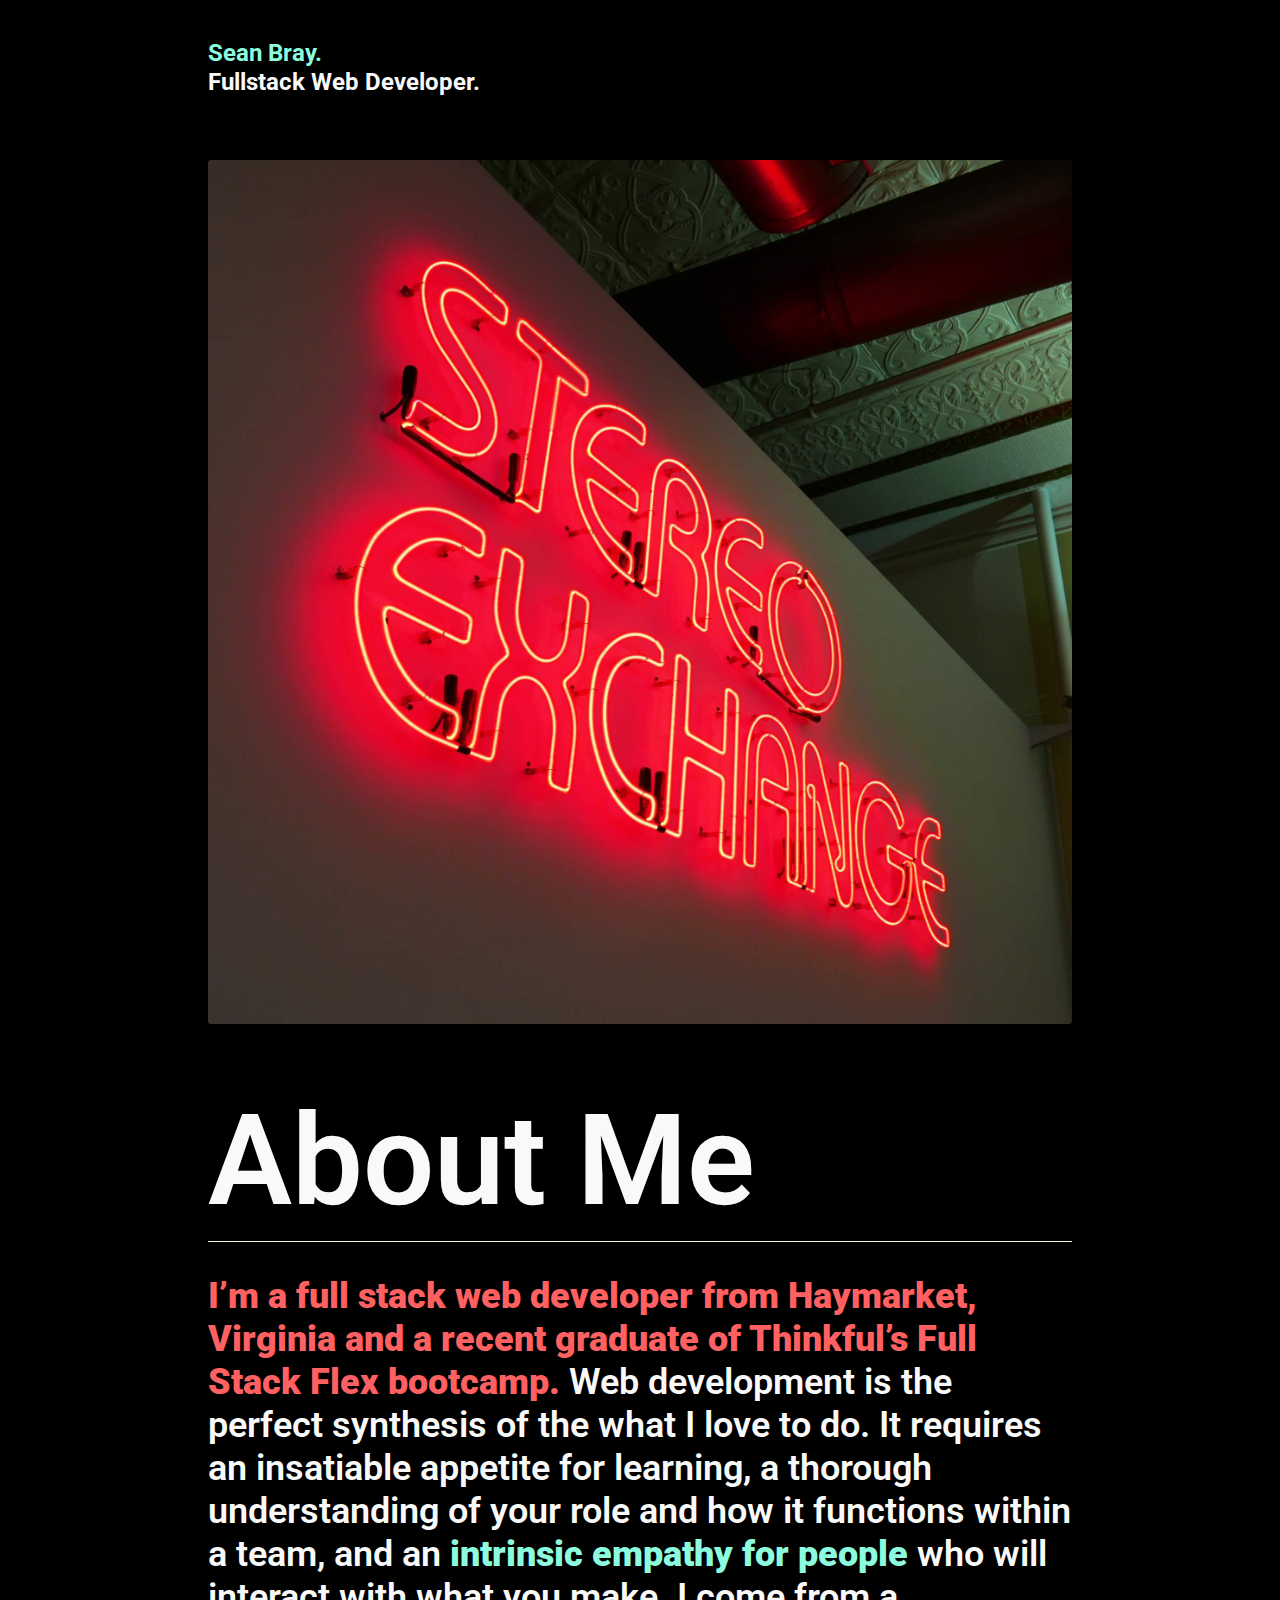
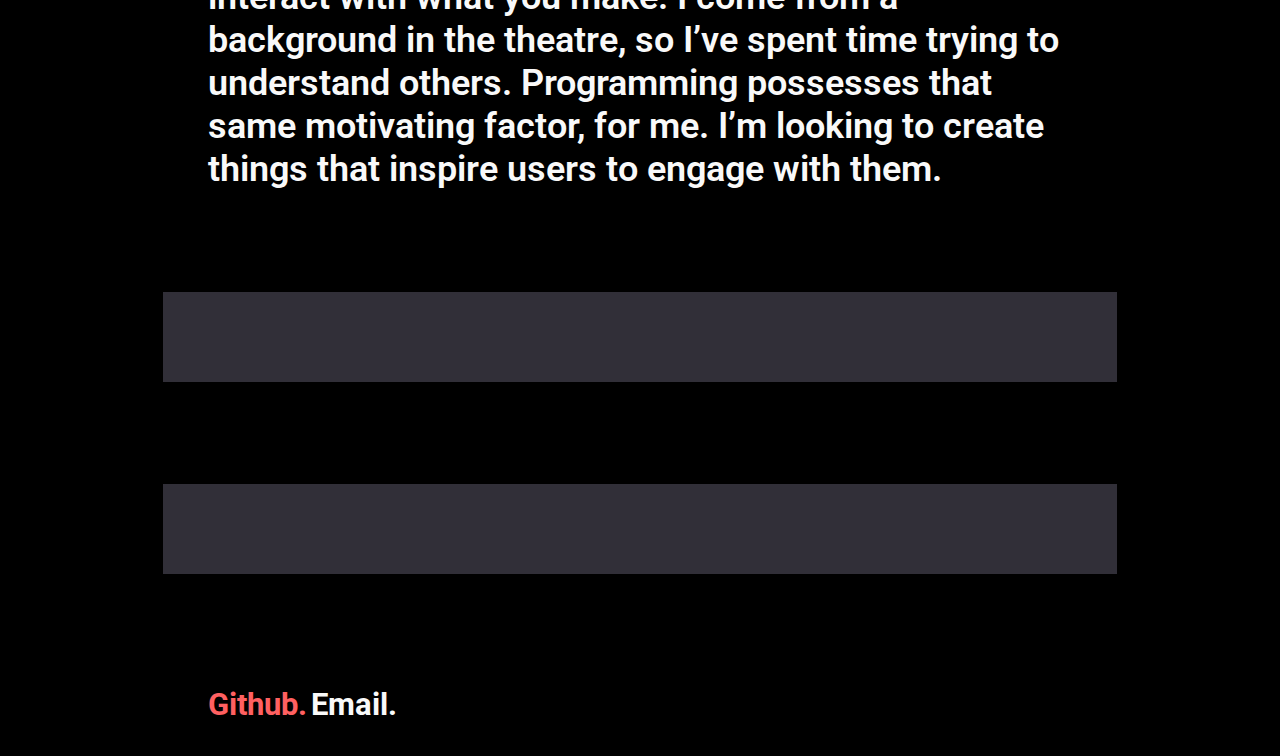
<file: html/about.html>
<!DOCTYPE html>
<html>

  <head>
    <meta charset="utf-8">
    <meta name="viewport" content="width=device-width, initial-scale=1">
    <title>Sean Bray</title>
    <link href="https://fonts.googleapis.com/css?family=Roboto:700" rel="stylesheet">
    <link rel="stylesheet" href="../css/styles.css">
  </head>

  <body>
    <section class="container">
      <a href="../index.html">
        <div class="intro">
          <h1 class="subtitle is-blue">Sean Bray.</h1>
          <h2 class="subtitle">Fullstack Web Developer.</h2>
        </div>
      </a>
    </section>
    <section class="container">
      <div class="image-container">
        <img src="../images/portfolioTwo.jpeg" alt="planning trip" class="responsive-image">
      </div>
    </section>
    <section class="container">
      <div class="title-container">
        <h1 class="title">About Me</h1>
      </div>
      <div class="content-container">
        <p class="content">
          <b class="is-red">I’m a full stack web developer from Haymarket, Virginia and a recent graduate of Thinkful’s Full Stack Flex bootcamp.</b> Web development is the perfect synthesis of the what I love to do. It requires an insatiable appetite
          for learning, a thorough understanding of your role and how it functions within a team, and an <b class="is-blue">intrinsic empathy for people</b> who will interact with what you make. I come from a background in the theatre, so I’ve spent time
          trying to understand others. Programming possesses that same motivating factor, for me. I’m looking to create things that inspire users to engage with them.


        </p>


      </div>
    </section>
    <section class="container">
      <div class="display">
        <!-- <img src="../images/daytripOne.png" alt="DayTripper screenshot" class="image"> -->
      </div>
    </section>
    <section class="container">
      <div class="display">
        <!-- <img src="../images/daytripTwo.png" alt="DayTripper screenshot" class="image"> -->
      </div>
    </section>
    <footer>
      <div class="container">
        <div class="footer-links">
          <a href="https://github.com/brootroot">
            <p class="is-red">Github.</p>
          </a>
          <a href="mailto:seanlbray@gmail.com">
            <p>Email.</p>
          </a>
        </div>
      </div>
    </footer>
  </body>

</html>
</file>
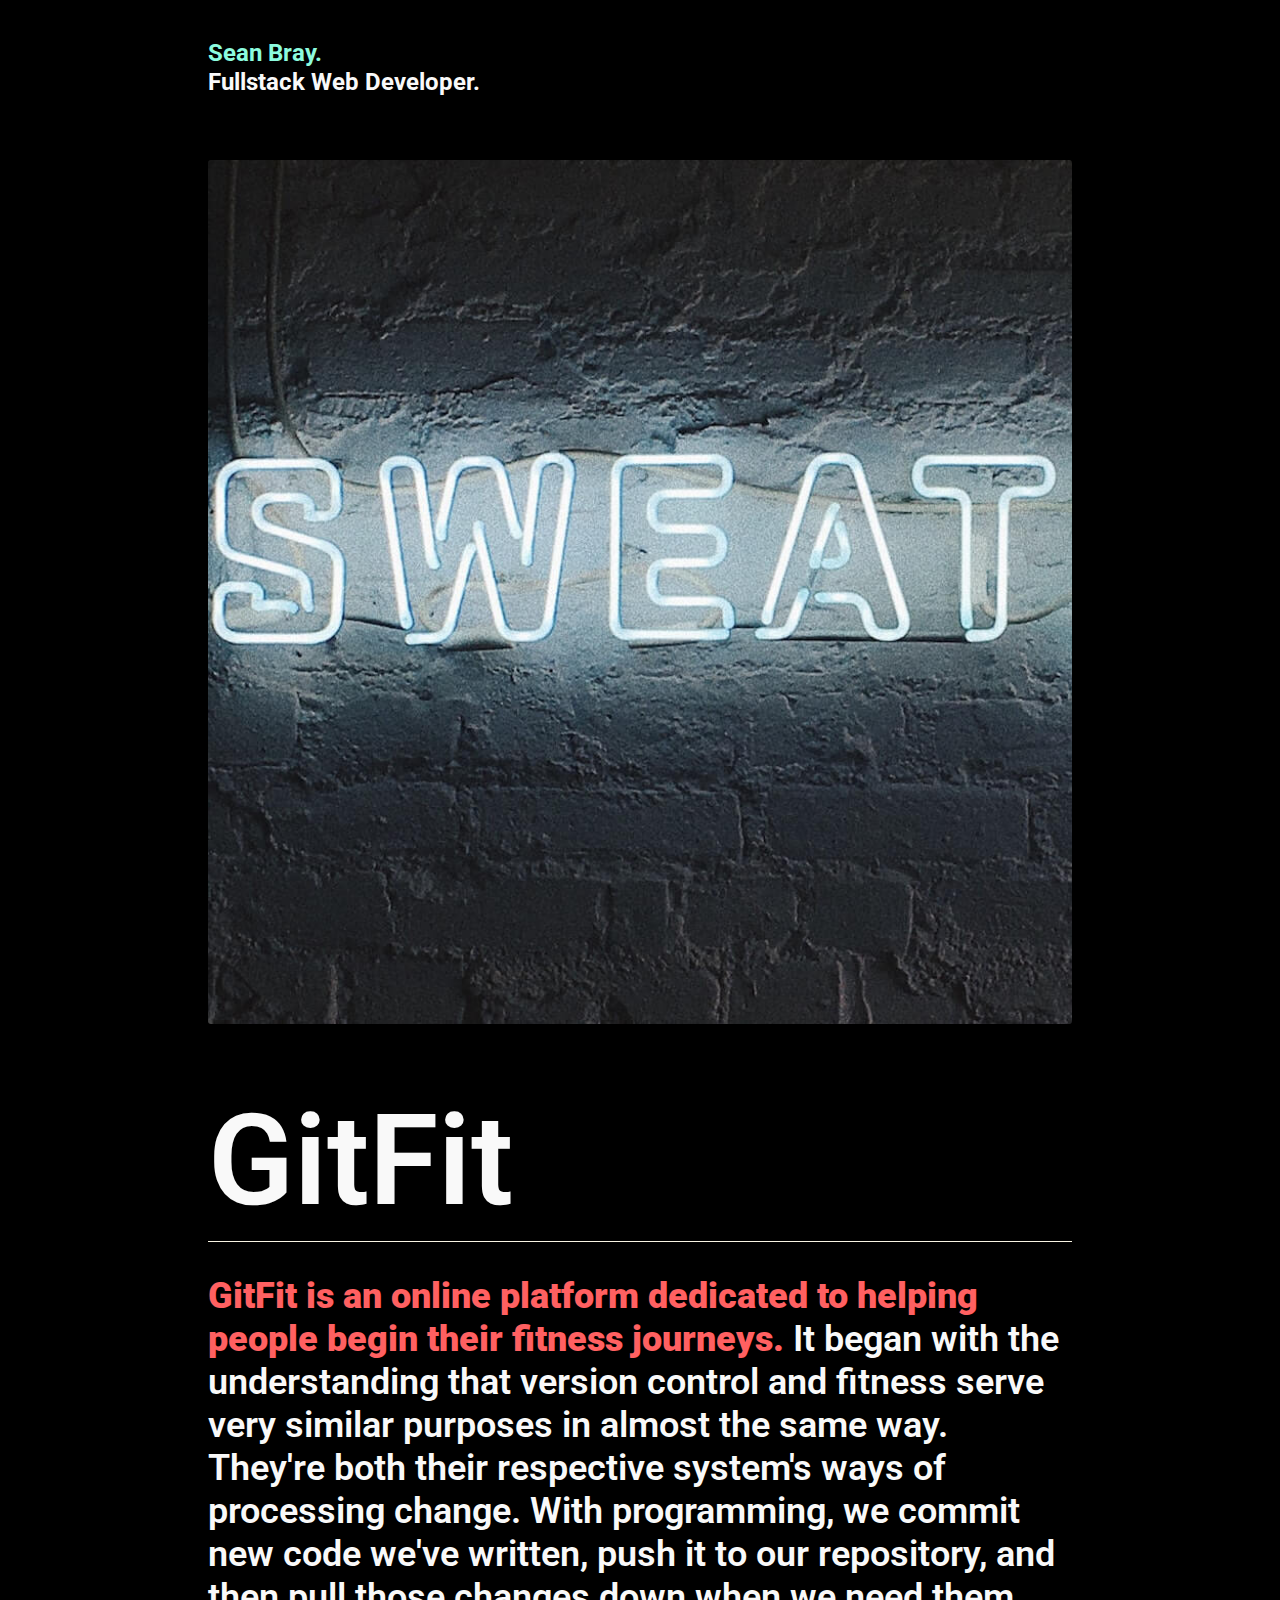
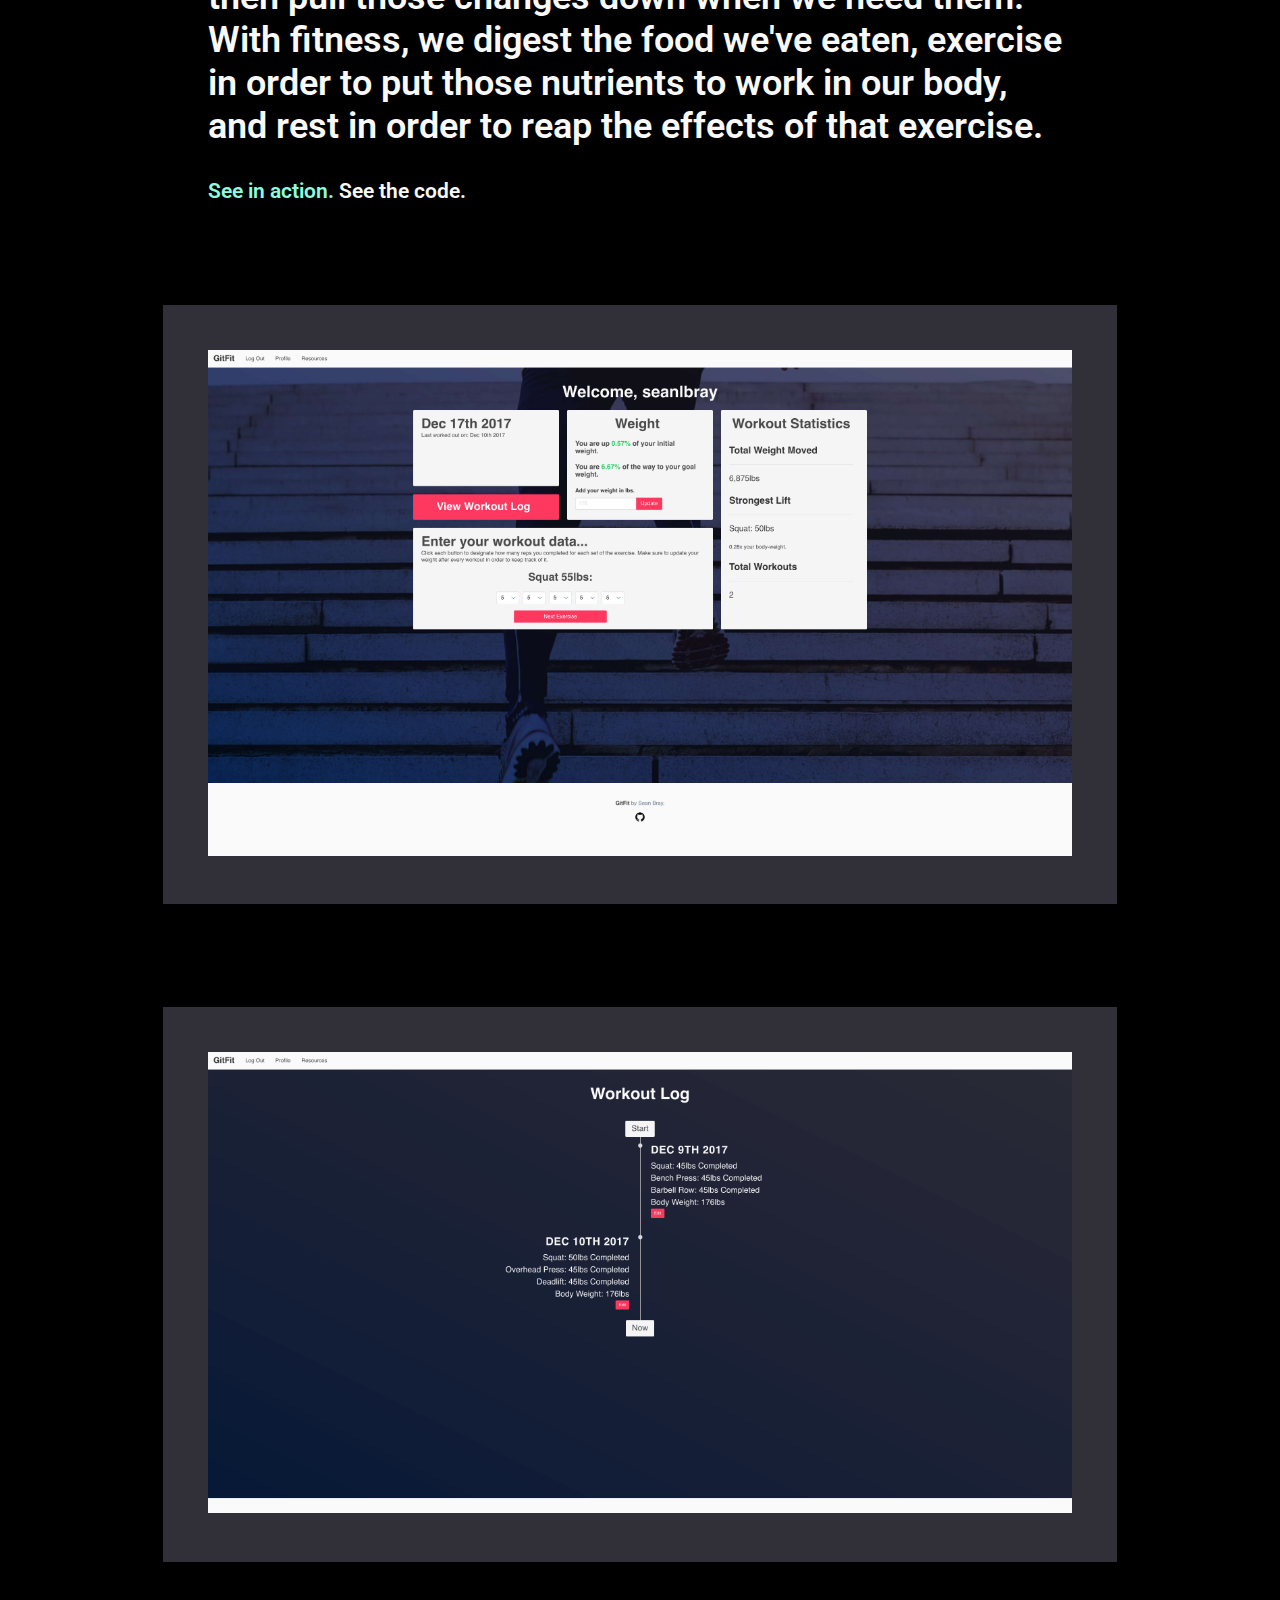
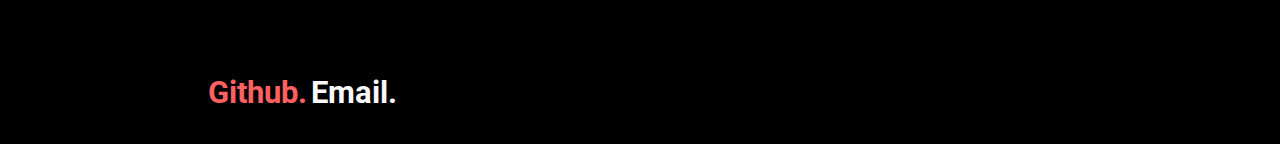
<file: html/gitfit.html>
<!DOCTYPE html>
<html>

  <head>
    <meta charset="utf-8">
    <meta name="viewport" content="width=device-width, initial-scale=1">
    <title>Sean Bray</title>
    <link href="https://fonts.googleapis.com/css?family=Roboto:700" rel="stylesheet">
    <link rel="stylesheet" href="../css/styles.css">
  </head>

  <body>
    <section class="container">
      <a href="../index.html">
        <div class="intro">
          <h1 class="subtitle is-blue">Sean Bray.</h1>
          <h2 class="subtitle">Fullstack Web Developer.</h2>
        </div>
      </a>
    </section>
    <section class="container">
      <div class="image-container">
        <img src="../images/newgitfit.jpeg" alt="planning trip" class="responsive-image">
      </div>
    </section>
    <section class="container">
      <div class="title-container">
        <h1 class="title">GitFit</h1>
      </div>
      <div class="content-container">
        <p class="content">
          <b class="is-red">GitFit is an online platform dedicated to helping people begin their fitness journeys.</b> It began with the understanding that version control and fitness serve very similar purposes in almost the same way. They're both their
          respective system's ways of processing change. With programming, we commit new code we've written, push it to our repository, and then pull those changes down when we need them. With fitness, we digest the food we've eaten, exercise in order
          to put those nutrients to work in our body, and rest in order to reap the effects of that exercise.


        </p>

        <a class="is-blue see" href="https://immense-headland-39607.herokuapp.com/">See in action.</a><a class="see" href="https://github.com/brootroot/daytrip-app"> See the code.</a>
      </div>
    </section>
    <section class="container">
      <div class="display">
        <img src="../images/gitfitOne.jpg" alt="discoverIt screenshot" class="image">
      </div>
    </section>
    <section class="container">
      <div class="display">
        <img src="../images/gitfitTwo.png" alt="discoverIt screenshot" class="image">
      </div>
    </section>
    <footer>
      <div class="container">
        <div class="footer-links">
          <a href="https://github.com/brootroot">
            <p class="is-red">Github.</p>
          </a>
          <a href="mailto:seanlbray@gmail.com">
            <p>Email.</p>
          </a>
        </div>
      </div>
    </footer>
  </body>

</html>
</file>
<file: css/styles.css>
body {
  font-family: 'Roboto', sans-serif;
  margin: 0;
  padding: 0;
  background-color: black;
  color: #f9f9f9;
}

a {
  text-decoration: none;
  color: inherit;
}

.is-blue {
  color: #8cfbde;
}

.is-red {
  color: #FF6061;
}

.title {
  font-size: calc(100px + 2vw);
  font-weight: 600;
  line-height: 1.1;
  margin-bottom: 0;
  margin-top: 1rem;
}

.subtitle {
  font-size: calc(18px + .5vw);
  margin: 0;
  font-weight: 700;
}

.container, .nav-container {
  display: block;
  margin: 0 auto;
  width: 90%;
  max-width: 1500px;
  position: relative;
}

.intro {
  margin-top: 3vw !important;
}

.intro, .message {
  margin: 0 auto;
  width: 75%;
}

#communication {
  font-style: italic;
}

.featuring {
  margin-top: 5vw;
  font-size: 18px;
}

.nav-grid {
  width: 75%;
  margin: 0 auto;
  display: grid;
  grid-template-columns: repeat(3, auto);
  grid-template-rows: auto auto;
  grid-column-gap: 1vw;
  grid-row-gap: 1vw;
}

.long-item {
  grid-column: span 2;
}

.short-item {
  grid-column: span 1;
}

.nav-grid div {
  height: auto;
  position: relative;
  color: #f8f4e3;
  background-size: cover;
  background-blend-mode: difference;
  filter: grayscale(1);
  transition: 0.7s ease;
}

.nav-grid div:hover {
  transform: scale(1.05);
  filter: none;
}

.nav-grid div:hover .nav-title {
  opacity: 1;
}

.image {
  height: auto;
  width: 100%;
}

.responsive-image {
  width: 100%;
  height: auto;
  border-radius: 3px;
  z-index: 0;
}

.image-container {
  position: relative;
  width: 75%;
  margin: 5vw auto;
}

.image-title {
  margin: 0;
  position: absolute;
  top: 20px;
  left: 20px;
  padding-left: 20px;
  font-size: 3.5rem;
}

.nav-title {
  margin: 0;
  position: absolute;
  padding-left: 20px;
  font-size: 2.5rem;
  margin-bottom: 1vw;
  top: 20px;
  left: 10px;
  opacity: 0;
  transition: 0.7s ease;
}

.title-container {
  margin: 0 auto;
  width: 75%;
  padding-bottom: 10px;
  border-bottom: 1px solid #f8f4e3;
}

.content-container {
  margin: 0 auto;
  width: 75%;
}

.see {
  font-size: 1.3rem;
  font-weight: 600;
}

.content {
  margin-top: 2rem !important;
  margin-bottom: 2rem;
  text-align: left;
  font-size: calc(30px + .5vw);
  font-weight: 600;
}

.display {
  padding: 3.5vw;
  margin: 8vw auto;
  width: 75%;
  min-width: 650px;
  height: auto;
  background-color: #312f38;
}

footer {
  height: 80px;
  width: 100%;
  display: block;
  margin: 0 auto;
  margin-top: 1rem;
  font-family: 'Roboto', sans-serif;
}

.footer-links {
  display: block;
  margin: 0 auto;
  width: 75%;
  padding-top: 10px;
  font-weight: 700;
}

.footer-links p {
  margin-top: 0;
  display: inline;
  font-size: calc(25px + .5vw);
}

.contact {
  margin-right: 3%;
  font-size: 2.5vw;
}

.intro, .message, .nav-grid, .footer-links, .content-container, .title-container, .image-container {
  min-width: 750px;
}

@media screen and (max-width: 768px) {
  .featuring {
    display: none;
  }
  .subtitle {
    font-size: calc(15px + .5vw);
    margin: 0;
    font-weight: 700;
  }
  .title {
    font-size: 14vw;
    margin-bottom: 5vw;
  }
  .display {
    min-width: 0px;
    width: 95%;
  }
  .intro, .message, .nav-grid, .footer-links, .content-container, .title-container, .image-container {
    min-width: 0px;
    width: 100%;
  }
  .content {
    font-size: 4.5vw;
  }
  /*.nav-container {
    width: 100%;
    margin: 0;
  }*/
  .nav-grid {
    /*grid-column-gap: 2vw;
    grid-row-gap: 2vw;*/
    /*grid-column-gap: 0;
    grid-row-gap: 0;*/
  }
  .nav-grid div {
    filter: none;
  }
  .nav-title {
    opacity: 1;
    font-size: 5vw;
    top: 10px;
    left: 10px;
    padding-left: 0;
  }
}
</file>
